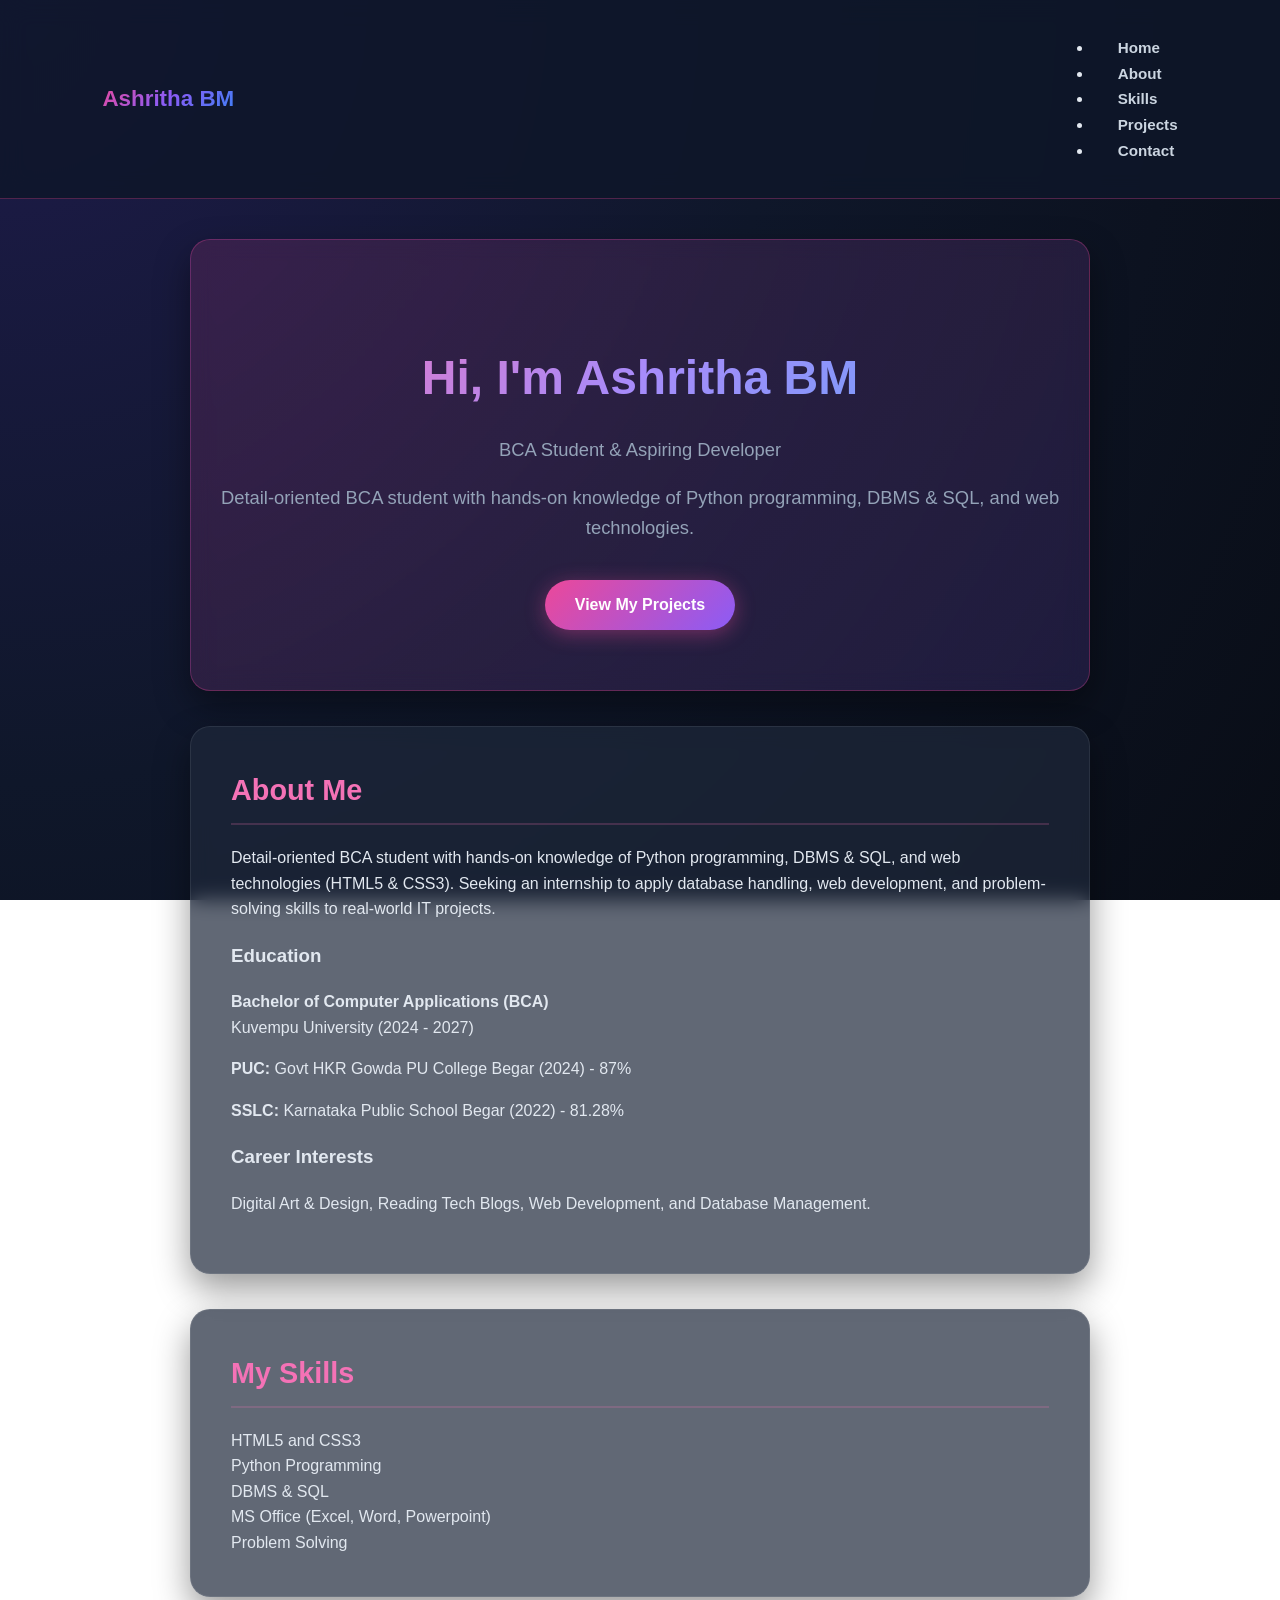
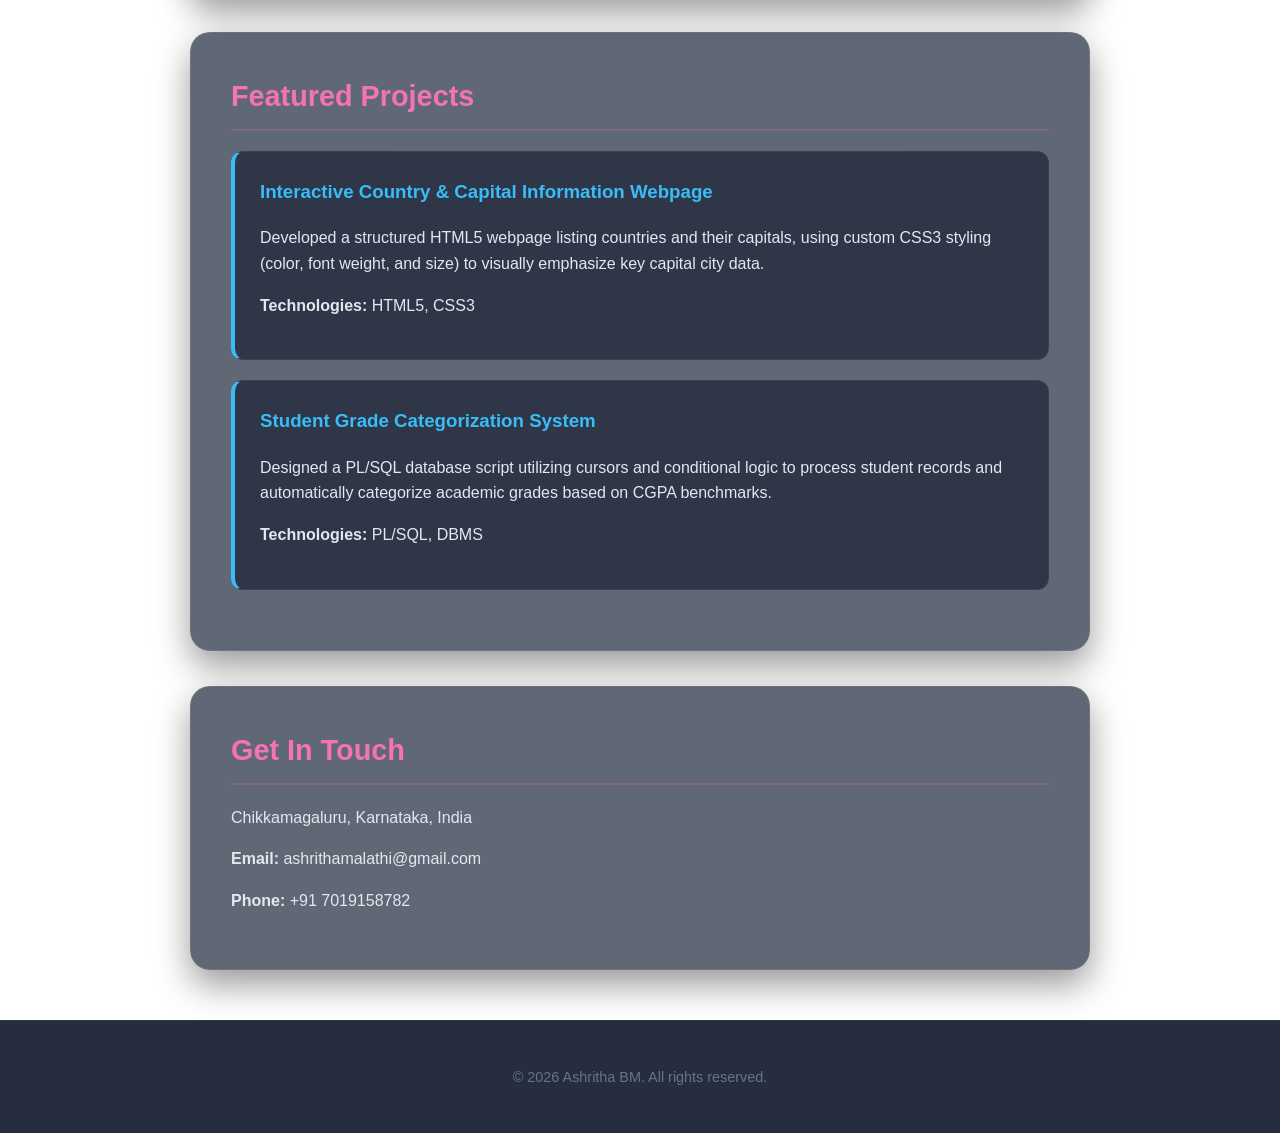
<file: index.html>
<!DOCTYPE html>
<html lang="en">
<head>
    <meta charset="UTF-8">
    <meta name="viewport" content="width=device-width, initial-scale=1.0">
    <title>Ashritha BM - Portfolio</title>
    <link rel="stylesheet" href="style.css">
</head>
<body>

    <!-- 1. Header / Navigation -->
    <header>
        <div class="logo">Ashritha BM</div>
        <nav>
            <ul>
                <li><a href="#home">Home</a></li>
                <li><a href="#about">About</a></li>
                <li><a href="#skills">Skills</a></li>
                <li><a href="#projects">Projects</a></li>
                <li><a href="#contact">Contact</a></li>
            </ul>
        </nav>
    </header>

    <main>
        <!-- 2. Hero / Home Section -->
        <section id="home" class="hero">
            <div class="hero-content">
                <h1>Hi, I'm Ashritha BM</h1>
                <p class="role">BCA Student & Aspiring Developer</p>
                <p class="intro">Detail-oriented BCA student with hands-on knowledge of Python programming, DBMS & SQL, and web technologies.</p>
                <a href="#projects" class="btn">View My Projects</a>
            </div>
        </section>

        <!-- 3. About Me Section -->
        <section id="about" class="about">
            <h2>About Me</h2>
            <div class="about-container">
                <p>Detail-oriented BCA student with hands-on knowledge of Python programming, DBMS & SQL, and web technologies (HTML5 & CSS3). Seeking an internship to apply database handling, web development, and problem-solving skills to real-world IT projects.</p>
                <div class="about-details">
                    <div class="info-box">
                        <h3>Education</h3>
                        <p><strong>Bachelor of Computer Applications (BCA)</strong><br>Kuvempu University (2024 - 2027)</p>
                        <p><strong>PUC:</strong> Govt HKR Gowda PU College Begar (2024) - 87%</p>
                        <p><strong>SSLC:</strong> Karnataka Public School Begar (2022) - 81.28%</p>
                    </div>
                    <div class="info-box">
                        <h3>Career Interests</h3>
                        <p>Digital Art & Design, Reading Tech Blogs, Web Development, and Database Management.</p>
                    </div>
                </div>
            </div>
        </section>

        <!-- 4. Skills Section (At least 5 skills) -->
        <section id="skills" class="skills">
            <h2>My Skills</h2>
            <div class="skills-grid">
                <div class="skill-card">HTML5 and CSS3</div>
                <div class="skill-card">Python Programming</div>
                <div class="skill-card">DBMS & SQL</div>
                <div class="skill-card">MS Office (Excel, Word, Powerpoint)</div>
                <div class="skill-card">Problem Solving</div>
            </div>
        </section>

        <!-- 5. Projects Section (At least 2 project cards) -->
        <section id="projects" class="projects">
            <h2>Featured Projects</h2>
            <div class="projects-grid">
                <article class="project-card">
                    <h3>Interactive Country & Capital Information Webpage</h3>
                    <p>Developed a structured HTML5 webpage listing countries and their capitals, using custom CSS3 styling (color, font weight, and size) to visually emphasize key capital city data.</p>
                    <p class="tech-used"><strong>Technologies:</strong> HTML5, CSS3</p>
                </article>
                <article class="project-card">
                    <h3>Student Grade Categorization System</h3>
                    <p>Designed a PL/SQL database script utilizing cursors and conditional logic to process student records and automatically categorize academic grades based on CGPA benchmarks.</p>
                    <p class="tech-used"><strong>Technologies:</strong> PL/SQL, DBMS</p>
                </article>
            </div>
        </section>

        <!-- 6. Contact Section -->
        <section id="contact" class="contact">
            <h2>Get In Touch</h2>
            <p>Chikkamagaluru, Karnataka, India</p>
            <div class="contact-links">
                <p><strong>Email:</strong> ashrithamalathi@gmail.com</p>
                <p><strong>Phone:</strong> +91 7019158782</p>
            </div>
        </section>
    </main>

    <!-- 7. Footer -->
    <footer>
        <p>&copy; 2026 Ashritha BM. All rights reserved.</p>
    </footer>

</body>
</html>
</file>
<file: style.css>
/* General Styles */
body {
    font-family: 'Segoe UI', Tahoma, Geneva, Verdana, sans-serif;
    margin: 0;
    padding: 0;
    line-height: 1.6;
    color: #e2e8f0;
    background: radial-gradient(circle at top left, #1e1b4b, #0f172a, #090d16);
    background-attachment: fixed;
}

/* Header & Navigation */
header {
    background: rgba(15, 23, 42, 0.85);
    backdrop-filter: blur(12px);
    border-bottom: 1px solid rgba(236, 72, 153, 0.3);
    display: flex;
    justify-content: space-between;
    align-items: center;
    padding: 1.2rem 8%;
    position: sticky;
    top: 0;
    z-index: 100;
}

header .logo {
    font-size: 1.4rem;
    font-weight: 800;
    background: linear-gradient(135deg, #ec4899, #8b5cf6, #3b82f6);
    -webkit-background-clip: text;
    -webkit-text-fill-color: transparent;
}

nav a {
    color: #cbd5e1;
    text-decoration: none;
    margin-left: 25px;
    font-size: 0.95rem;
    font-weight: 600;
    transition: color 0.3s ease;
}

nav a:hover {
    color: #ec4899;
    text-shadow: 0 0 10px rgba(236, 72, 153, 0.6);
}

/* Main Sections */
main {
    max-width: 900px;
    margin: 40px auto;
    padding: 0 20px;
}

section {
    background: rgba(30, 41, 59, 0.7);
    backdrop-filter: blur(10px);
    border: 1px solid rgba(255, 255, 255, 0.08);
    margin-bottom: 35px;
    padding: 40px;
    border-radius: 20px;
    box-shadow: 0 15px 35px rgba(0, 0, 0, 0.4);
    transition: transform 0.3s ease, border-color 0.3s ease;
}

section:hover {
    transform: translateY(-4px);
    border-color: rgba(139, 92, 246, 0.5);
}

h2 {
    color: #f472b6;
    font-size: 1.8rem;
    margin-top: 0;
    margin-bottom: 20px;
    border-bottom: 2px solid rgba(244, 114, 182, 0.2);
    padding-bottom: 10px;
}

/* Hero Section */
.hero {
    text-align: center;
    background: linear-gradient(135deg, rgba(236, 72, 153, 0.15), rgba(139, 92, 246, 0.15));
    border: 1px solid rgba(236, 72, 153, 0.3);
    padding: 60px 20px;
}

.hero h1 {
    font-size: 3rem;
    margin-bottom: 15px;
    background: linear-gradient(135deg, #f472b6, #a78bfa, #60a5fa);
    -webkit-background-clip: text;
    -webkit-text-fill-color: transparent;
}

.hero p {
    color: #94a3b8;
    font-size: 1.15rem;
}

.hero .btn {
    display: inline-block;
    background: linear-gradient(135deg, #ec4899, #8b5cf6);
    color: white;
    padding: 12px 30px;
    text-decoration: none;
    border-radius: 30px;
    margin-top: 20px;
    font-weight: bold;
    box-shadow: 0 4px 20px rgba(236, 72, 153, 0.4);
    transition: transform 0.2s ease, box-shadow 0.2s ease;
}

.hero .btn:hover {
    transform: scale(1.05);
    box-shadow: 0 6px 25px rgba(139, 92, 246, 0.6);
}

/* Skills Chips */
.skills-container {
    display: flex;
    flex-wrap: wrap;
    gap: 12px;
    margin-top: 20px;
}

.skill-chip {
    background: rgba(139, 92, 246, 0.15);
    color: #c084fc;
    padding: 8px 18px;
    border-radius: 30px;
    font-size: 0.95rem;
    font-weight: 600;
    border: 1px solid rgba(139, 92, 246, 0.4);
    transition: all 0.3s ease;
}

.skill-chip:hover {
    background: #8b5cf6;
    color: white;
    box-shadow: 0 0 15px rgba(139, 92, 246, 0.8);
}

/* Projects Cards */
.project-card {
    background: rgba(15, 23, 42, 0.6);
    border-left: 4px solid #38bdf8;
    border-top: 1px solid rgba(255, 255, 255, 0.05);
    border-right: 1px solid rgba(255, 255, 255, 0.05);
    border-bottom: 1px solid rgba(255, 255, 255, 0.05);
    padding: 25px;
    margin-bottom: 20px;
    border-radius: 12px;
    transition: transform 0.2s ease;
}

.project-card:hover {
    transform: translateX(5px);
}

.project-card h3 {
    margin-top: 0;
    color: #38bdf8;
}

/* Contact List */
.contact-list {
    list-style: none;
    padding: 0;
}

.contact-list li {
    margin-bottom: 12px;
    font-size: 1.05rem;
    color: #cbd5e1;
}

.contact-list strong {
    color: #f472b6;
}

/* Footer */
footer {
    text-align: center;
    padding: 30px;
    background: rgba(15, 23, 42, 0.9);
    color: #64748b;
    font-size: 0.9rem;
    border-top: 1px solid rgba(255, 255, 255, 0.05);
    margin-top: 50px;
}
</file>
